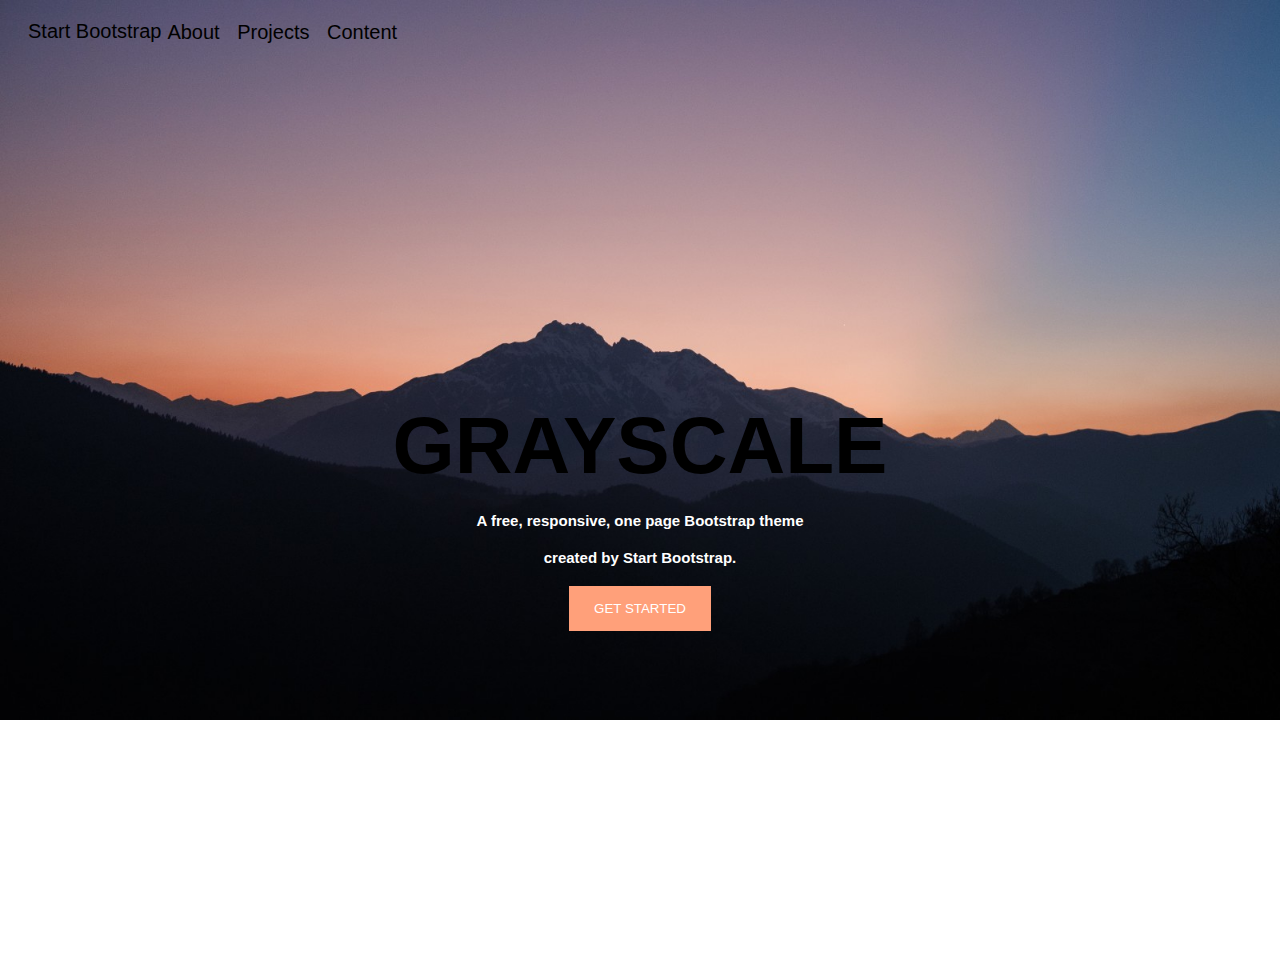
<file: Ukol 1/index.html>
<!DOCTYPE html>
<html lang="en">
<head>
    <meta charset="UTF-8">
    <title>Ukol 1</title>
    <link rel="stylesheet" href="style.css">
    <script src="script.js"></script>
</head>
<body>
    <header>
        Start Bootstrap
        <div>
            <button class="menu">About</button>
            <button class="menu">Projects</button>
            <button class="menu">Content</button>
        </div>
    </header>
    <div class="container">
        <h1>GRAYSCALE</h1>
        <h2>A free, responsive, one page Bootstrap theme</h2>
        <h2>created by Start Bootstrap.</h2>
        <button class="button">GET STARTED</button>
    </div>
</body>
</html>
</file>
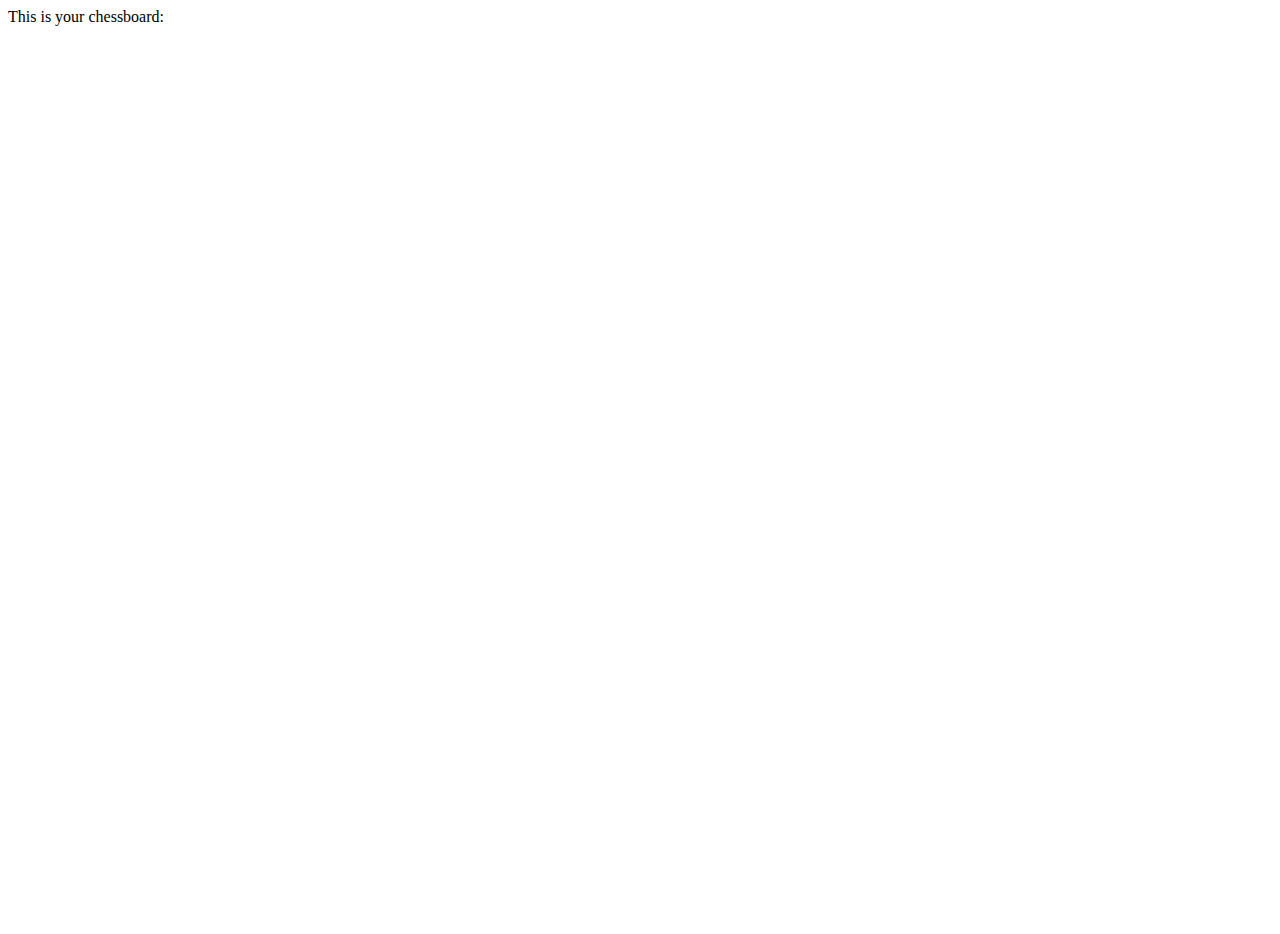
<file: Ukol 2/index.html>
<!DOCTYPE html>
<html lang="en">
<head>
    <meta charset="UTF-8">
    <meta name="viewport" content="width=device-width, initial-scale=1.0">
    <meta http-equiv="X-UA-Compatible" content="ie=edge">
    <link rel="stylesheet" href="style.css">
    <script src="script.js"></script>
    <title>Ukol 2</title>
</head>
<body>

</body>
</html>
</file>
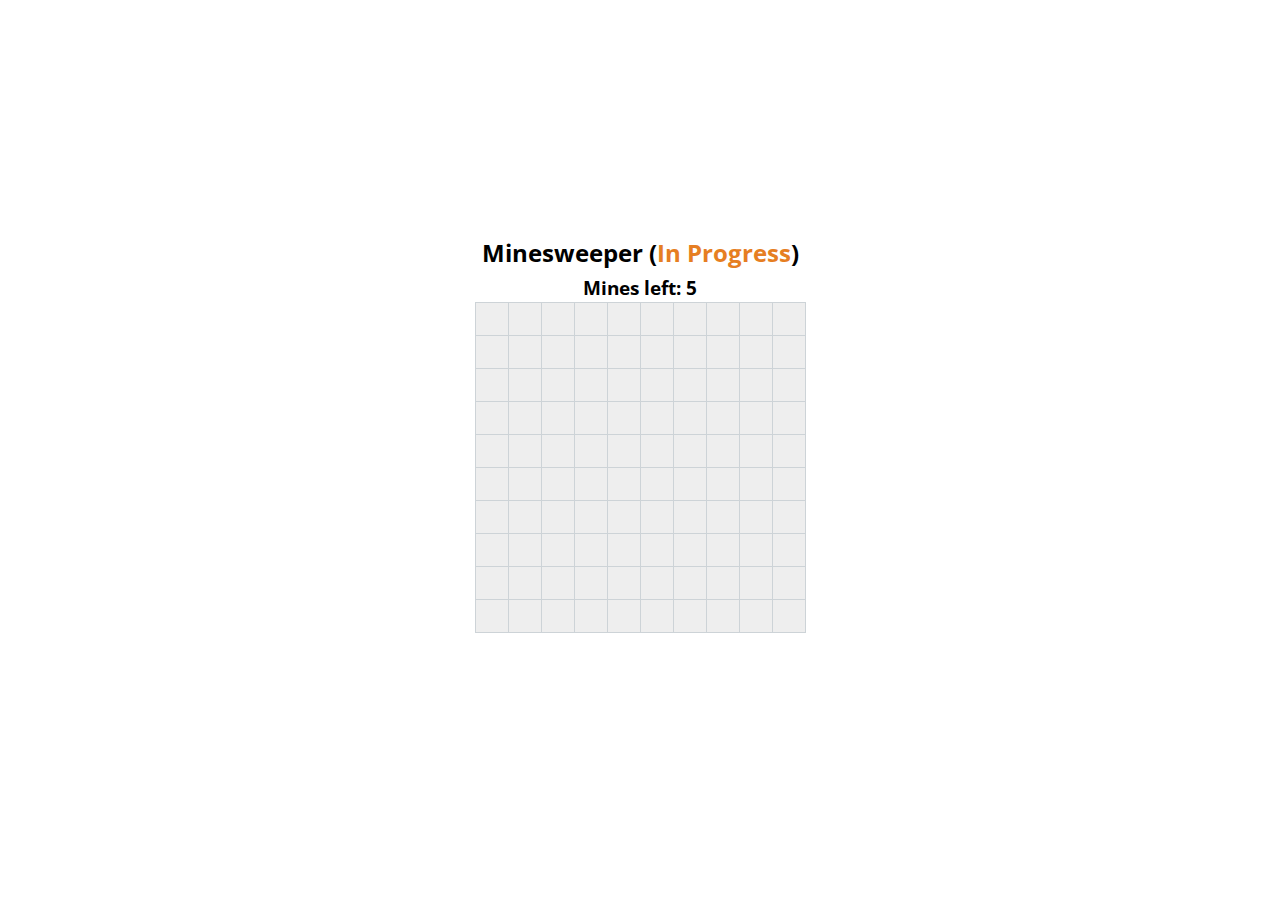
<file: Ukol 4/minesweeper-js/index.html>
<!DOCTYPE html>
<html lang="en">
<head>
    <meta charset="UTF-8">
    <title>Minesweeper</title>

    <script src="src/index.js"></script>
    <link rel="stylesheet" href="styles/minesweeper.css">
</head>
<body>
    <div id="game"></div>
</body>
</html>
</file>
<file: Ukol 1/style.css>
body {
    background-image: url("3840x2160_px_landscape_Ultra_HD-1420913 (1).png");
    background-repeat: no-repeat;
    background-size: 100%;
    height: 100%;
}

html {
    color: black;
    font-family: 'Trebuchet MS', 'Lucida Sans Unicode', 'Lucida Grande', 'Lucida Sans', Arial, sans-serif;
}

.container {
    display: flex;
    align-items: center;
    justify-content: center;
    flex-direction: column;
    height: 100vh;    
}

header {
    display: flex;
    flex-direction: row;
    margin: 20px;
    font-size: 20px;
    flex-grow: 1;
}

.menu {
    color: black;
    background-color: Transparent;
    border: none;
    font-size: 20px;
}

div {
    right: 10px;
}

span {
    display: flex;
    flex-grow: 4;
}

.button {
    cursor: crosshair;
    padding: 15px 25px;
    margin: 10px;
    background-color: lightsalmon;
    border: none;
    color: white;
    padding: 15px 25px;
    text-align: center;
}

h1 {
    font-size: 80px;
    margin: 10px;
}

h2 {
    font-size: 15px;
    margin: 10px;
    color: white;
}
</file>
<file: Ukol 2/style.css>
header {
    font-size: 30px; 
}

table {
    height: 100vh;
    width: 100%;
    display: flex;
    justify-content: center;
    align-items: center;
}

td, tr {

    height: 50px;
    width: 50px;
    border: 5px solid black; 
} 

tr:nth-child(even) td:nth-child(odd), tr:nth-child(odd) td:nth-child(even) {
    background-color: black;
}
</file>
<file: Ukol 4/minesweeper-js/styles/minesweeper.css>
@import url('https://fonts.googleapis.com/css?family=Open+Sans&display=swap');

body {
    height: calc(100vh - 50px);
    font-family: 'Open Sans', sans-serif;
}

#game {
    height: 100%;
    display: flex;
    align-items: center;
    justify-content: center;
    flex-direction: column;
}

#game > table {
    border-collapse: collapse;
}

#game > table > tr > td {
    border: 1px solid #cdd3d7;
    width: 32px;
    height: 32px;

    margin-right: -1px;
    margin-top: -1px;
    display: inline-flex;
    align-items: center;
    justify-content: center;

    padding: 0;
    user-select: none;
}

#game > table > tr > td > .hidden, #game > table > tr > td > .empty {
    width: 100%;
    height: 100%;

    display: flex;
    align-items: center;
    justify-content: center;
}

#game > table > tr > td > .hidden {
    background-color: #eeeeee;
    cursor: pointer;
    transition: all 0.125s;
}

#game > table > tr > td > .hidden:hover {
    background-color: #e6e6e6;
}

#game > table > tr > td > .empty {
    background-color: white;
}

.orange {
    color: #e67e22;
}

.green {
    color: #27ae60;
}

.red {
    color: #c0392b;
}

h2, h3 {
    margin: 3px;
}
</file>
